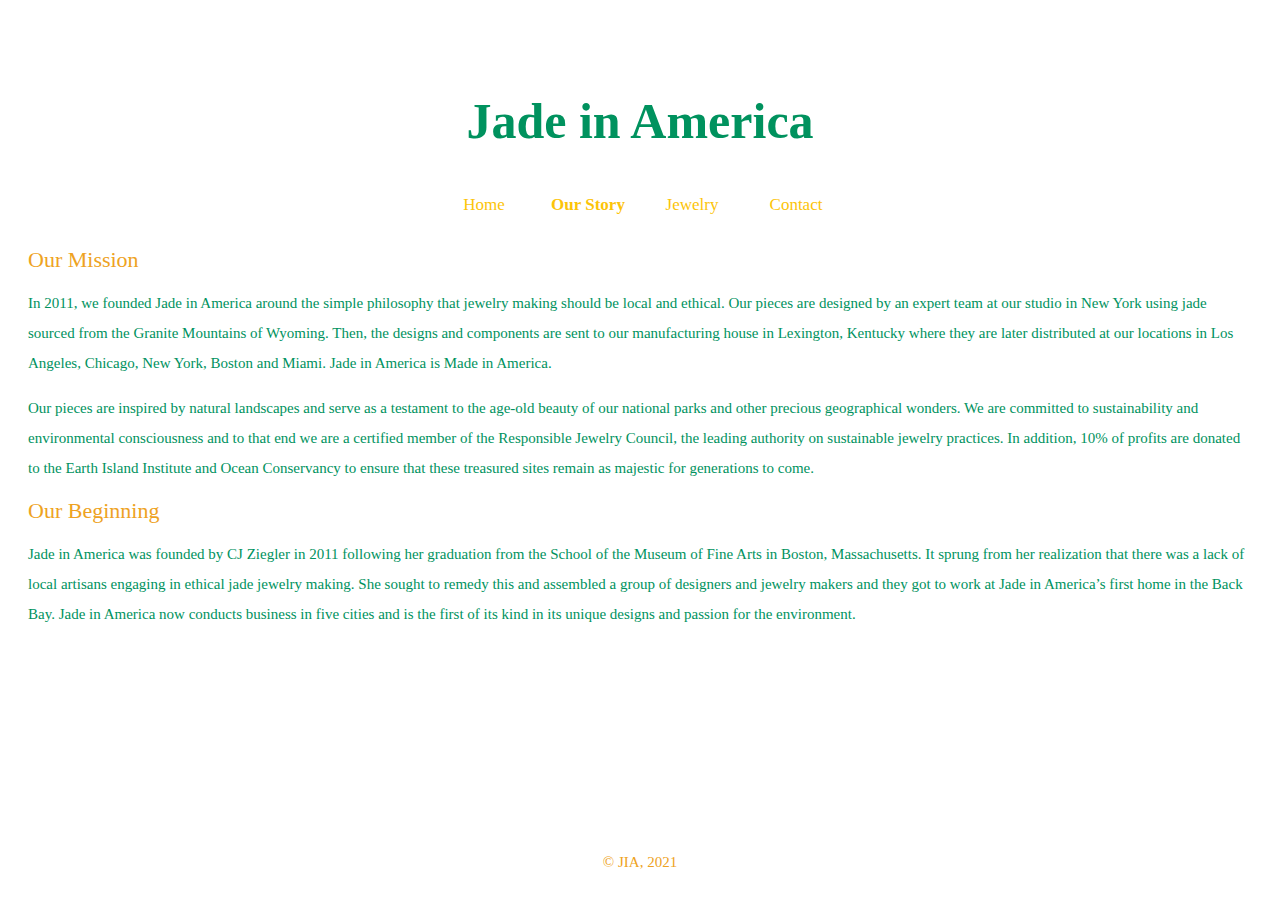
<file: aboutus.html>
<html>
<meta name="viewport" content="width=device-width, initial-scale=1.0">
<style type="text/css">
  h1 {
   font-weight: normal;
   color: #00925E;
   font-size: 50px;
   font-weight:900;
   padding: 20px 0px 10px;
}

@media only screen and (min-width: 300px) {
  .adjust{
    width:100px;
  }
  .position{
    align-items: center;

  }
}

@media only screen and (min-width: 500px) {
  .adjust{
    width:800px;
  }
  .position{
    align-items: right;
  }
}

  
}
  </style>
  <head>
  <meta name="viewport" content="width=device-width, initial-scale=1.0, user-scalable=1.0, minimum-scale=1.0, maximum-scale=1.0">
    <title>About Us | Fine Everyday Jade Designs</title>
    <link rel="stylesheet" href="styles.css">
  </head>
  <body>
    <header>
      <h1>Jade in America</h1>
      <nav>
        <ul>
          <li><a href="index.html">Home</a></li>
          <li><a href="aboutus.html"><strong>Our Story</strong></a></li>
          <li><a href="jewelery.html">Jewelry</a></li>
          <li><a href="contact.html">Contact</a></li>
        </ul>
      </nav>
    </header>
    <section>
      <h2>Our Mission</h2>
      <p class ="small"  class = "adjust">In 2011, we founded Jade in America around the simple philosophy that jewelry making should be local and ethical. Our pieces are designed by an expert team at our studio in New York using jade sourced from the Granite Mountains of Wyoming. Then, the designs and components are sent to our manufacturing house in Lexington, Kentucky where they are later distributed at our locations in Los Angeles, Chicago, New York, Boston and Miami. Jade in America is Made in America.</p>
      <p class = "small" class = "adjust">Our pieces are inspired by natural landscapes and serve as a testament to the age-old beauty of our national parks and other precious geographical wonders. We are committed to sustainability and environmental consciousness and to that end we are a certified member of the Responsible Jewelry Council, the leading authority on sustainable jewelry practices. In addition, 10% of profits are donated to the Earth Island Institute and Ocean Conservancy to ensure that these treasured sites remain as majestic for generations to come.</p>

      <h2>Our Beginning</h2>
      <p class ="small" class = "adjust">Jade in America was founded by CJ Ziegler in 2011 following her graduation from the School of the Museum of Fine Arts in Boston, Massachusetts. It sprung from her realization that there was a lack of local artisans engaging in ethical jade jewelry making. She sought to remedy this and assembled a group of designers and jewelry makers and they got to work at Jade in America’s first home in the Back Bay. Jade in America now conducts business in five cities and is the first of its kind in its unique designs and passion for the environment.</p>
    </section>
    <footer>&copy; JIA, 2021</footer>
</html>
</file>
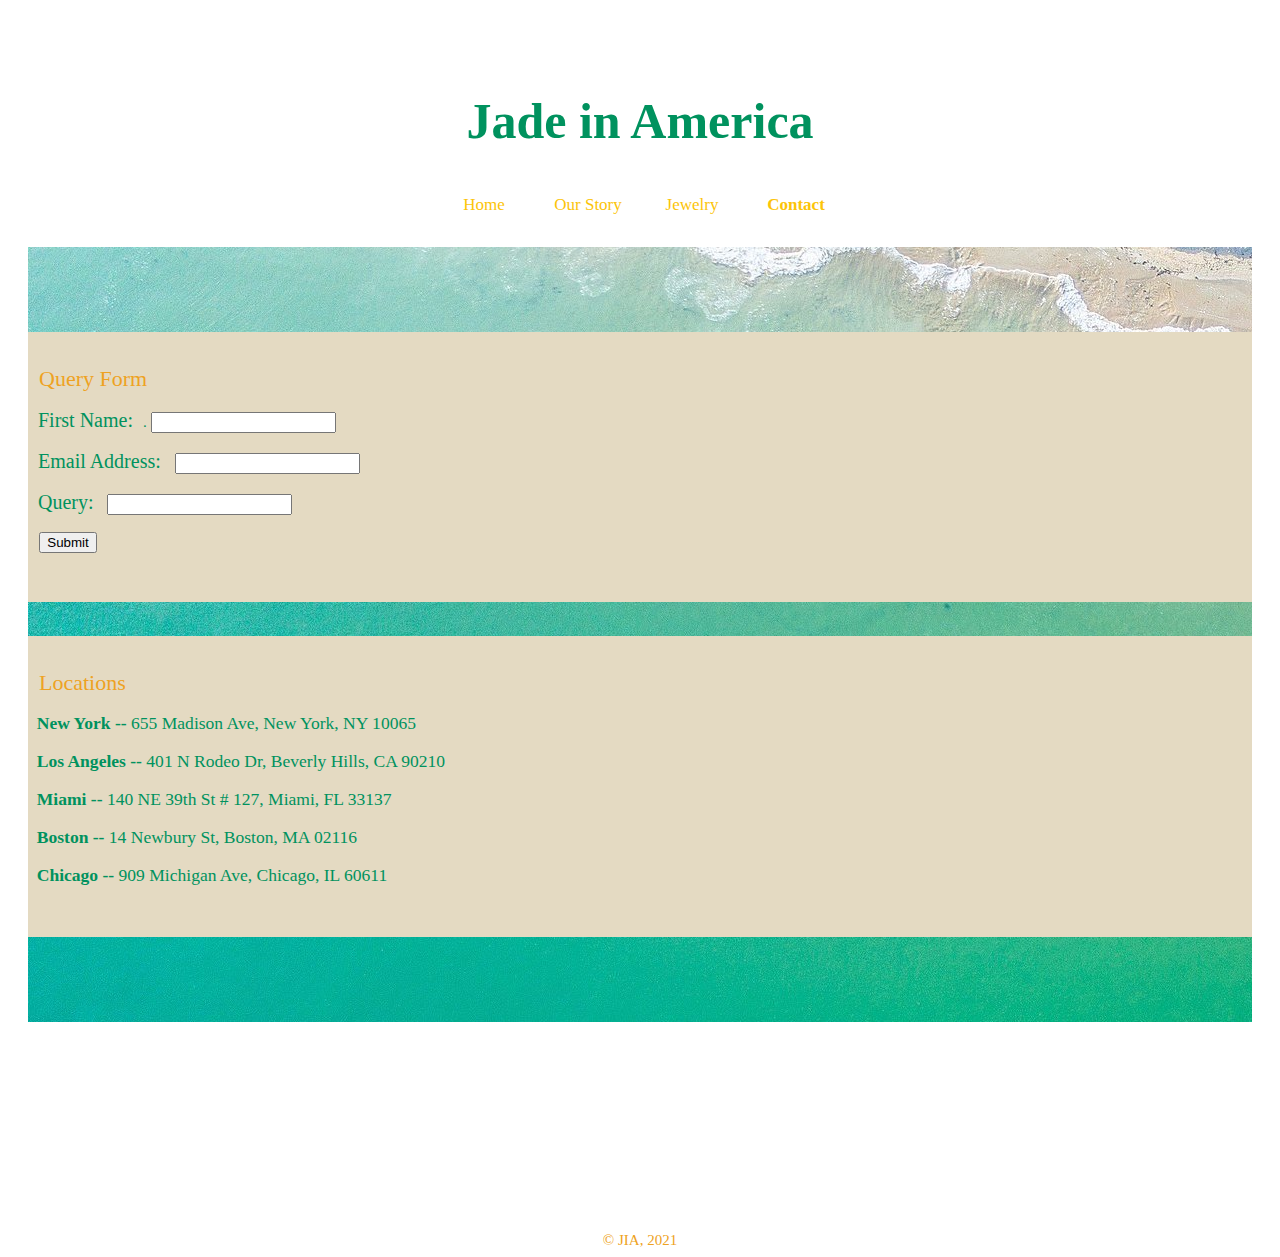
<file: contact.html>
<html>
<meta name="viewport" content="width=device-width, initial-scale=1.0, user-scalable=1.0, minimum-scale=1.0, maximum-scale=1.0">
<style type="text/css">
  h1 {
   font-weight: normal;
   color: #00925E;
   font-size: 50px;
   font-weight:900;
   padding: 20px 0px 10px;
}
  </style>
  <head>
    <title>Contact Us | Fine Everyday Jade Designs</title>
    <link rel="stylesheet" href="styles.css">
  </head>
  
  <body>
    <header>
      <h1>Jade in America</h1>
      <nav>
        <ul>
          <li><a href="index.html">Home</a></li>
          <li><a href="aboutus.html">Our Story</a></li>
          <li><a href="jewelery.html">Jewelry</a></li>
          <li><a href="contact.html"><strong>Contact</strong></a></li>
        </ul>
      </nav>
    </header>
    <section>
    <div style = "background-image: url(ocean.jpg)">
      <br/>
      <br/>
      <br/>
       <br/>
      <br/>
      <div style = "background-color: #E4DAC2">
      <br/>
      <br/>
      <h2>&nbsp;&nbsp;Query Form</h2>
      <br/>
     <form action = "#" method = 'post'>
        <label style = "font-size: 20px">&nbsp;&nbsp;First Name: &nbsp;</label>. <!--How to make bold on CSS w/ label -->
        <input type = "text" name = 'name' id = "the_name" required = '1'>
        <br />
        <br />
        <label style = "font-size: 20px">&nbsp;&nbsp;Email Address: &nbsp;</label>
        <input type = "text">
        <br />
        <br />
        <label style = "font-size: 20px">&nbsp;&nbsp;Query: &nbsp;</label>
        <input type = "text">
        <br />
        <br />
        &nbsp;&nbsp;
        <input type = "submit" value = "Submit">
     </form>
   </br>
 </br>
   </div>
   </br>
   </br>
    <div style = "background-color: #E4DAC2">
       <br/>
      <br/>
     <h2>&nbsp;&nbsp;Locations</h2>
     </br>
     <h3 class = "size"><strong>&nbsp;&nbsp;New York -- </strong>655 Madison Ave, New York, NY 10065 </h3>
     </br>
     <h3 class = "size"><strong>&nbsp;&nbsp;Los Angeles -- </strong>401 N Rodeo Dr, Beverly Hills, CA 90210 </h3>
      </br>
      <h3 class = "size"><strong>&nbsp;&nbsp;Miami -- </strong>140 NE 39th St # 127, Miami, FL 33137 </h3>
       </br>
      <h3 class = "size"><strong>&nbsp;&nbsp;Boston -- </strong>14 Newbury St, Boston, MA 02116 </h3>
      </br>
      <h3 class = "size"><strong>&nbsp;&nbsp;Chicago -- </strong>909 Michigan Ave, Chicago, IL 60611 </h3>
      <br/>
      <br/>
      <br/>
    </div>
    <br/>
    <br/>
    <br/>
    <br/>
    <br/>
    </div>
    </section>
    <footer>&copy; JIA, 2021</footer>
  </body>  
</html>
</file>
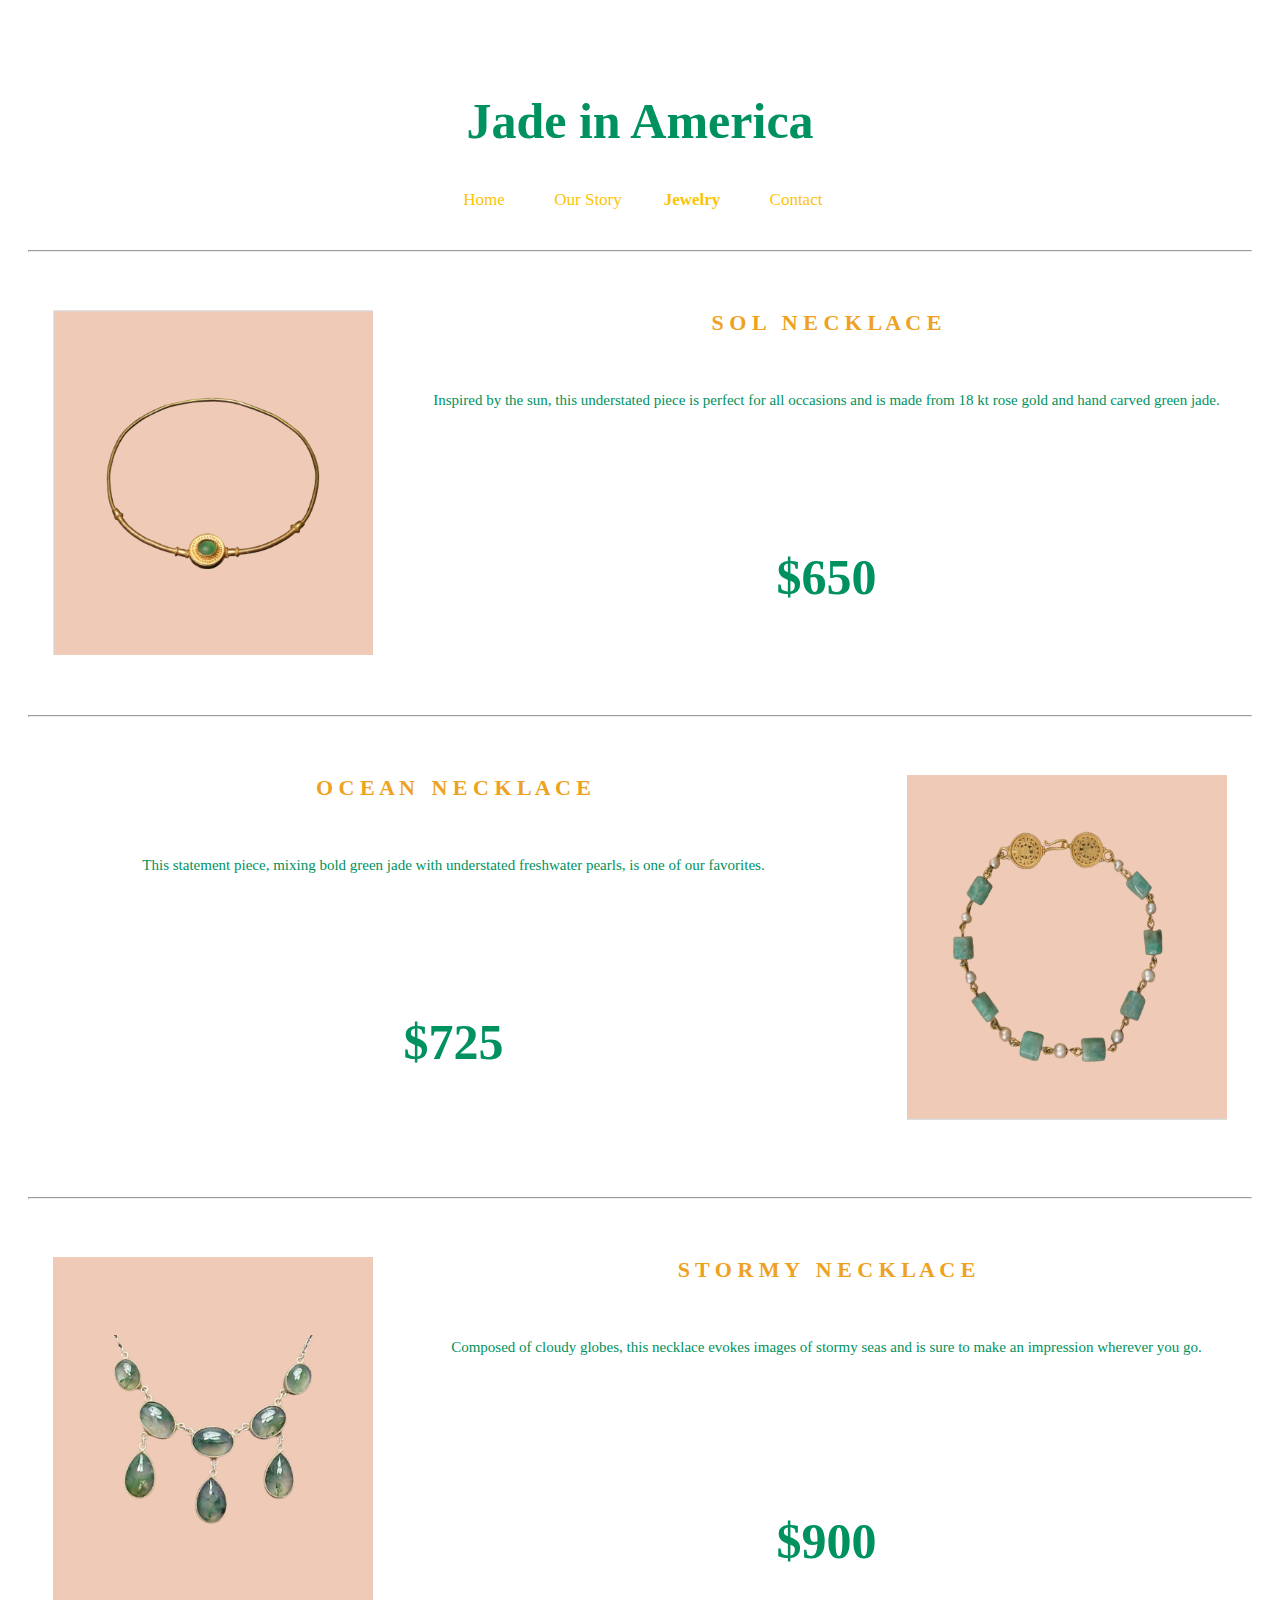
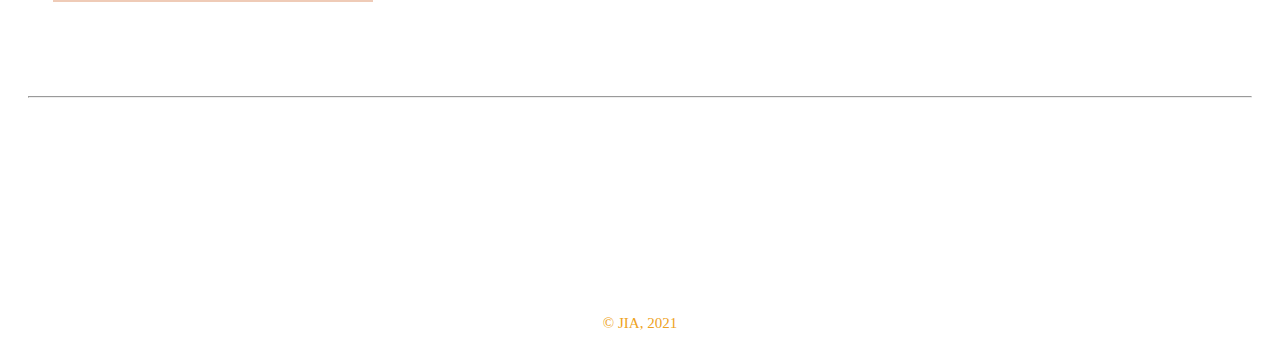
<file: jewelery.html>
<html>
<meta name="viewport" content="width=device-width, initial-scale=1.0, user-scalable=1.0, minimum-scale=1.0, maximum-scale=1.0">
<style type="text/css">
  h1 {
   font-weight: normal;
   color: #00925E;
   font-size: 50px;
   font-weight:900;
   padding: 20px 0px 5px;
}

@media only screen and (min-width: 300px) {
  .pos_left{
    width:300px; 
    height:345px;
    padding: 0px 37px 50px 25px;
  }
  .pos_right{
    width:320px; 
    height:345px;
    padding: 0px 10px 50px 30px;
  }
  
}

@media only screen and (min-width: 500px) {
  .pos_left{
    width:300px; 
    height:345px;
    padding: 0px 200px 50px 70px;
    align-items: center;

  }
  .pos_right{
    width:320px; 
    height:345px;
    padding: 0px 70px 50px 200px;
  }
  
}

@media only screen and (min-width: 650px) {
  .pos_left{
    width:500px; 
    height:545px;
    padding: 0px 200px 50px 100px;
  }
  .pos_right{
    width:500px; 
    height:545px;
    padding: 0px 100px 50px 200px;
  }
  
}

@media only screen and (min-width: 755px) {
  .pos_left{
    width:320px; 
    height:345px;
    padding: 0px 25px 0px;
  }
  .pos_right{
    width:320px; 
    height:345px;
    padding: 0px 25px 0px;
  }
}
  </style>
  <head>
    <title>Jewelry | Fine Everyday Jade Designs</title>
    <link rel="stylesheet" href="styles.css">
  </head>
  
  <body>
    <header>
      <h1>Jade in America</h1>
      <nav>
        <ul>
          <li><a href="index.html">Home</a></li>
          <li><a href="aboutus.html">Our Story</a></li>
          <li><a href="jewelery.html"><strong>Jewelry</strong></a></li>
          <li><a href="contact.html">Contact</a></li>
        </ul>
      </nav>
    </header>
    <section>
      <hr>
      </br>
      </br>
      </br>
        <img src="simplejade.jpg" align = "left" class = "pos_left">
        <h2 align = "center"><strong>S O L &nbsp; N E C K L A C E</strong> </h2>
         </br>
      </br>
        <p align = "center" class = "small">Inspired by the sun, this understated piece is perfect for all occasions and is made from 18 kt rose gold and hand carved green jade.</p>
      </br>
      </br>
      </br>
      </br>
      <p align = "center" class = large><strong>$650</strong></p>
       </br>
      </br>
      </br>
      <hr>
      </br>
      </br>
      </br>
        <img src="jadenecklace.jpg" align="right" class = "pos_right">
        <h2 align = "center"><strong>O C E A N &nbsp; N E C K L A C E</strong> </h2>
         </br>
      </br>
        <p align = "center" class = "small">This statement piece, mixing bold green jade with understated freshwater pearls, is one of our favorites.</p>
      </br>
      </br>
      </br>
      </br>
      <p align = "center" class = large><strong>$725</strong></p>
      </br>
      </br>
      </br>
          </br>
      <hr>
      </br>
      </br>
      </br>
        <img src="globularjade.jpg" align="left" class = "pos_left">
         <h2 align = "center"><strong>S T O R M Y &nbsp; N E C K L A C E</strong> </h2>
         </br>
      </br>
        <p align = "center" class = "small">Composed of cloudy globes, this necklace evokes images of stormy seas and is sure to make an impression wherever you go.</p>
         </br>
      </br>
      </br>
      </br>
      </br>
      <p align = "center" class = large><strong>$900</strong></p>
       </br>
      </br>
      </br>
          </br>
      <hr>
    </section>
    <footer>&copy; JIA, 2021</footer>
  </body>  
</html>
</file>
<file: styles.css>
a {color: #FFFFFF;  text-decoration: none;}
a:hover {color: #EEA222;} 
nav a {color: #FCC409;}
nav a:visited {color: #EEA222;}
nav a:hover {color:#EEA222;} 
body {
  background: white;
  color: black;
  font-family: "Didot", serif;
  /*"Book Antiqua", Palatino*/
}

h2 {
   font-weight: normal;
   color: #EEA222;
   font-size: 22px;
   margin: 0;
   padding: 0;
}
h3{
   font-weight: normal;
   color: #00925E;
   margin: 0;
   padding: 0;
   width:50%;
}
label {
  color: #00925E
  font-size: 50px;
  font-weight: 70px;
}
header {
  text-align: center;
  padding: 30px 20px 20px;
}
section {
  color: #00925E;
  padding: 10px 20px 10px;
  margin-left: auto;
  margin-right: auto;
  font-size: 15px;
  min-height: 300px;
}
p.small{
  line-height: 2.0;
}
p.large{
  font-size: 50px;
}
img{
  width: 100%
  height: auto;
 /* padding: 0 25px 0px;*/
}
footer {
  color: #EEA222;
  padding: 200px 0px 0px 0px;
  text-align: center;
  font-size: 15px;
}

/*ADD*/

@media only screen and (min-width: 200px) {
  li {
  padding: 2px 0 2px;
}
nav ul {
  margin: 0;
  padding: 0;
  list-style-type: none;
}
nav li {
  text-align: center;
  color:#FFFFFF;
  display: inline-block;
  margin-left: auto;
  margin-right: auto;
  width: 80px;
  font-size: 17px;
  font-style: normal;
}
}

@media only screen and (min-width: 500px) {
  li {
  padding: 2px 0 2px;
}
nav ul {
  margin: 0;
  padding: 0;
  list-style-type: none;
}
nav li {
  text-align: center;
  color:#FFFFFF;
  display: inline-block;
  margin-left: auto;
  margin-right: auto;
  width: 100px;
  font-size: 17px;
  font-style: normal;
}
}


/*Button for Home Page*/
/* Small devices (portrait tablets and large phones, 600px and up) */
@media only screen and (min-width: 400px) {
  .bighomeleft {
    position: absolute;
    top: 65%;
    left: 50%;
    transform: translate(-50%, -50%);
    -ms-transform: translate(-50%, -50%);
    background-color: #00764b;
    padding: 125px 175px;
    border: none;
    cursor: pointer;
    border-radius: 5px;

    }

    .bighomeleft:hover {
    background-color: black;
    }

    .bighomeright{
    position: absolute;
    top: 105%;
    left: 50%;
    transform: translate(-50%, -50%);
    -ms-transform: translate(-50%, -50%);
    background-color: #00764b;
    padding: 125px 175px;
    border: none;
    cursor: pointer;
    border-radius: 5px;
    }

    .bighomeright:hover {
    background-color: black;
    }

     .homeleft {
    position: absolute;
    top: 65%;
    left: 50%;
    transform: translate(-50%, -50%);
    -ms-transform: translate(-50%, -50%);
    background-color: #FFCF40;
    padding: 100px 140px;
    border: none;
    cursor: pointer;
    border-radius: 5px;
    }

   .homeleft:hover {
    background-color: black;
    }
  .homeright {
    position: absolute;
    top: 105%;
    left: 50%;
    transform: translate(-50%, -50%);
    -ms-transform: translate(-50%, -50%);
    background-color: #FFCF40;
    padding: 100px 140px;
    border: none;
    cursor: pointer;
    border-radius: 5px;
  }

  .homeright:hover {
  background-color: black;
  }

  .btnleft {
    position: absolute;
    top: 65%;
    left: 50%;
    transform: translate(-50%, -50%);
    -ms-transform: translate(-50%, -50%);
    background-color: #00764b;
    color: #FFFFFF;
    font-size: 30px;
    padding: 50px 70px;
    border: none;
    cursor: pointer;
    border-radius: 5px;
    text-align: center;
    font-family: "Didot", serif;
  }

.btnleft:hover {
  background-color: black;
  }

 .btnright {
    position: absolute;
    top: 105%;
    left: 50%;
    transform: translate(-50%, -50%);
    -ms-transform: translate(-50%, -50%);
    background-color: #00764b;
    color: #FFFFFF;
    font-size: 28px;
    padding: 50px 70px;
    border: none;
    cursor: pointer;
    border-radius: 5px;
    text-align: center;
    font-family: "Didot", serif;
  }

.btnright:hover {
  background-color: black;
}


}

/* Medium devices (landscape tablets, 768px and up) */
@media only screen and (min-width: 750px) {

   .bighomeleft {
    position: absolute;
    top: 65%;
    left: 25%;
    transform: translate(-50%, -50%);
    -ms-transform: translate(-50%, -50%);
    background-color: #00764b;
    padding: 125px 175px;
    border: none;
    cursor: pointer;
    border-radius: 5px;

    }

    .bighomeleft:hover {
    background-color: black;
    }

    .bighomeright{
    position: absolute;
    top: 65%;
    left: 75%;
    transform: translate(-50%, -50%);
    -ms-transform: translate(-50%, -50%);
    background-color: #00764b;
    padding: 125px 175px;
    border: none;
    cursor: pointer;
    border-radius: 5px;
    }

    .bighomeright:hover {
    background-color: black;
    }

    .homeleft {
    position: absolute;
    top: 65%;
    left: 25%;
    transform: translate(-50%, -50%);
    -ms-transform: translate(-50%, -50%);
    background-color: #FFCF40;
    padding: 100px 140px;
    border: none;
    cursor: pointer;
    border-radius: 5px;
    }

   .homeleft:hover {
    background-color: black;
    }
  .homeright {
    position: absolute;
    top: 65%;
    left: 75%;
    transform: translate(-50%, -50%);
    -ms-transform: translate(-50%, -50%);
    background-color: #FFCF40;
    padding: 100px 140px;
    border: none;
    cursor: pointer;
    border-radius: 5px;
  }

  .homeright:hover {
  background-color: black;
  }

  .btnleft {
    position: absolute;
    top: 65%;
    left: 25%;
    transform: translate(-50%, -50%);
    -ms-transform: translate(-50%, -50%);
    background-color: #00764b;
    color: #FFFFFF;
    font-size: 30px;
    padding: 50px 70px;
    border: none;
    cursor: pointer;
    border-radius: 5px;
    text-align: center;
    font-family: "Didot", serif;
  }

.btnleft:hover {
  background-color: black;
  }

 .btnright {
    position: absolute;
    top: 65%;
    left: 75%;
    transform: translate(-50%, -50%);
    -ms-transform: translate(-50%, -50%);
    background-color: #00764b;
    color: #FFFFFF;
    font-size: 28px;
    padding: 50px 70px;
    border: none;
    cursor: pointer;
    border-radius: 5px;
    text-align: center;
    font-family: "Didot", serif;
  }

.btnright:hover {
  background-color: black;
}

     
} 

/* Large devices (laptops/desktops, 992px and up) */
@media only screen and (min-width: 900px) {
    .bighomeleft {
    position: absolute;
    top: 65%;
    left: 30%;
    transform: translate(-50%, -50%);
    -ms-transform: translate(-50%, -50%);
    background-color: #00764b;
    padding: 125px 175px;
    border: none;
    cursor: pointer;
    border-radius: 5px;

    }

    .bighomeleft:hover {
    background-color: black;
    }

    .bighomeright{
    position: absolute;
    top: 65%;
    left: 70%;
    transform: translate(-50%, -50%);
    -ms-transform: translate(-50%, -50%);
    background-color: #00764b;
    padding: 125px 175px;
    border: none;
    cursor: pointer;
    border-radius: 5px;
    }

    .bighomeright:hover {
    background-color: black;
    }

    /*********/

   .homeleft {
    position: absolute;
    top: 65%;
    left: 30%;
    transform: translate(-50%, -50%);
    -ms-transform: translate(-50%, -50%);
    background-color: #FFCF40;
    padding: 100px 140px;
    border: none;
    cursor: pointer;
    border-radius: 5px;
    }

   .homeleft:hover {
    background-color: black;
    }
  .homeright {
    position: absolute;
    top: 65%;
    left: 70%;
    transform: translate(-50%, -50%);
    -ms-transform: translate(-50%, -50%);
    background-color: #FFCF40;
    padding: 100px 140px;
    border: none;
    cursor: pointer;
    border-radius: 5px;
  }

  .homeright:hover {
  background-color: black;
  }

  .btnleft {
    position: absolute;
    top: 65%;
    left: 30%;
    transform: translate(-50%, -50%);
    -ms-transform: translate(-50%, -50%);
    background-color: #00764b;
    color: #FFFFFF;
    font-size: 30px;
    padding: 50px 70px;
    border: none;
    cursor: pointer;
    border-radius: 5px;
    text-align: center;
    font-family: "Didot", serif;
  }

.btnleft:hover {
  background-color: black;
  }

 .btnright {
    position: absolute;
    top: 65%;
    left: 70%;
    transform: translate(-50%, -50%);
    -ms-transform: translate(-50%, -50%);
    background-color: #00764b;
    color: #FFFFFF;
    font-size: 28px;
    padding: 50px 70px;
    border: none;
    cursor: pointer;
    border-radius: 5px;
    text-align: center;
    font-family: "Didot", serif;
  }

.btnright:hover {
  background-color: black;
}
</file>
